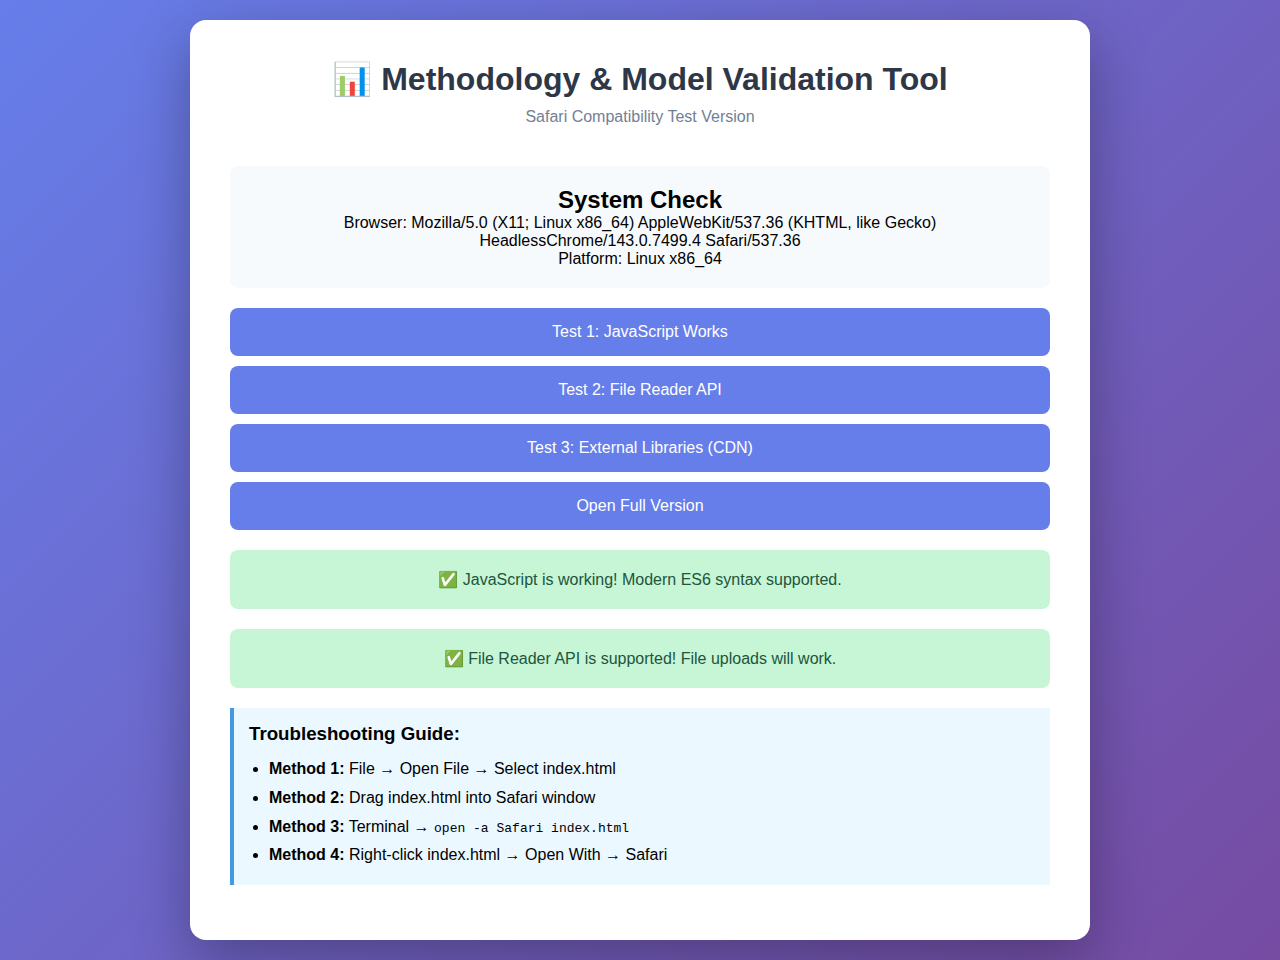
<file: index-simple.html>
<!DOCTYPE html>
<html lang="en">
<head>
    <meta charset="UTF-8">
    <meta name="viewport" content="width=device-width, initial-scale=1.0">
    <title>Methodology & Model Validation Tool</title>
    <style>
        * { margin: 0; padding: 0; box-sizing: border-box; }
        body {
            font-family: -apple-system, BlinkMacSystemFont, 'Segoe UI', Roboto, sans-serif;
            background: linear-gradient(135deg, #667eea 0%, #764ba2 100%);
            min-height: 100vh;
            padding: 20px;
        }
        .container {
            max-width: 900px;
            margin: 0 auto;
            background: white;
            border-radius: 16px;
            padding: 40px;
            box-shadow: 0 20px 60px rgba(0, 0, 0, 0.3);
        }
        h1 { color: #2d3748; text-align: center; margin-bottom: 10px; }
        .subtitle { color: #718096; text-align: center; margin-bottom: 40px; }
        .status {
            padding: 20px;
            background: #f7fafc;
            border-radius: 8px;
            margin: 20px 0;
            text-align: center;
        }
        .success { background: #c6f6d5; color: #22543d; }
        .error { background: #fed7d7; color: #742a2a; }
        .warning { background: #feebc8; color: #7c2d12; }
        button {
            display: block;
            width: 100%;
            padding: 15px;
            margin: 10px 0;
            background: #667eea;
            color: white;
            border: none;
            border-radius: 8px;
            font-size: 16px;
            cursor: pointer;
        }
        button:hover { background: #5568d3; }
        .info {
            padding: 15px;
            background: #ebf8ff;
            border-left: 4px solid #4299e1;
            margin: 15px 0;
        }
    </style>
</head>
<body>
    <div class="container">
        <h1>📊 Methodology & Model Validation Tool</h1>
        <p class="subtitle">Safari Compatibility Test Version</p>

        <div id="status" class="status">
            <h2>System Check</h2>
            <p id="browserInfo"></p>
        </div>

        <button onclick="testJavaScript()">Test 1: JavaScript Works</button>
        <button onclick="testFileReader()">Test 2: File Reader API</button>
        <button onclick="testExternalLibraries()">Test 3: External Libraries (CDN)</button>
        <button onclick="window.location.href='index.html'">Open Full Version</button>

        <div id="results"></div>

        <div class="info">
            <h3>Troubleshooting Guide:</h3>
            <ul style="margin-left: 20px; margin-top: 10px; line-height: 1.8;">
                <li><strong>Method 1:</strong> File → Open File → Select index.html</li>
                <li><strong>Method 2:</strong> Drag index.html into Safari window</li>
                <li><strong>Method 3:</strong> Terminal → <code>open -a Safari index.html</code></li>
                <li><strong>Method 4:</strong> Right-click index.html → Open With → Safari</li>
            </ul>
        </div>
    </div>

    <script>
        // Display browser info
        document.getElementById('browserInfo').innerHTML = `
            Browser: ${navigator.userAgent.includes('Safari') && !navigator.userAgent.includes('Chrome') ? 'Safari ✅' : navigator.userAgent}
            <br>Platform: ${navigator.platform}
        `;

        function showResult(message, type = 'success') {
            const div = document.createElement('div');
            div.className = `status ${type}`;
            div.innerHTML = message;
            document.getElementById('results').appendChild(div);
        }

        function testJavaScript() {
            try {
                const test = [1, 2, 3].map(x => x * 2);
                showResult('✅ JavaScript is working! Modern ES6 syntax supported.', 'success');
            } catch (e) {
                showResult('❌ JavaScript Error: ' + e.message, 'error');
            }
        }

        function testFileReader() {
            if (window.FileReader) {
                showResult('✅ File Reader API is supported! File uploads will work.', 'success');
            } else {
                showResult('❌ File Reader API not supported', 'error');
            }
        }

        function testExternalLibraries() {
            showResult('⏳ Loading external libraries (this requires internet)...', 'warning');

            // Test loading xlsx library
            const script1 = document.createElement('script');
            script1.src = 'https://cdnjs.cloudflare.com/ajax/libs/xlsx/0.18.5/xlsx.full.min.js';
            script1.onload = function() {
                showResult('✅ Excel parsing library (SheetJS) loaded successfully!', 'success');
            };
            script1.onerror = function() {
                showResult('❌ Could not load Excel parsing library. Check internet connection.', 'error');
            };
            document.head.appendChild(script1);

            // Test loading mammoth library
            const script2 = document.createElement('script');
            script2.src = 'https://cdnjs.cloudflare.com/ajax/libs/mammoth/1.6.0/mammoth.browser.min.js';
            script2.onload = function() {
                showResult('✅ Word document parsing library (Mammoth) loaded successfully!', 'success');
            };
            script2.onerror = function() {
                showResult('❌ Could not load Word document parsing library. Check internet connection.', 'error');
            };
            document.head.appendChild(script2);
        }

        // Auto-run basic tests
        setTimeout(() => {
            testJavaScript();
            testFileReader();
        }, 500);
    </script>
</body>
</html>
</file>
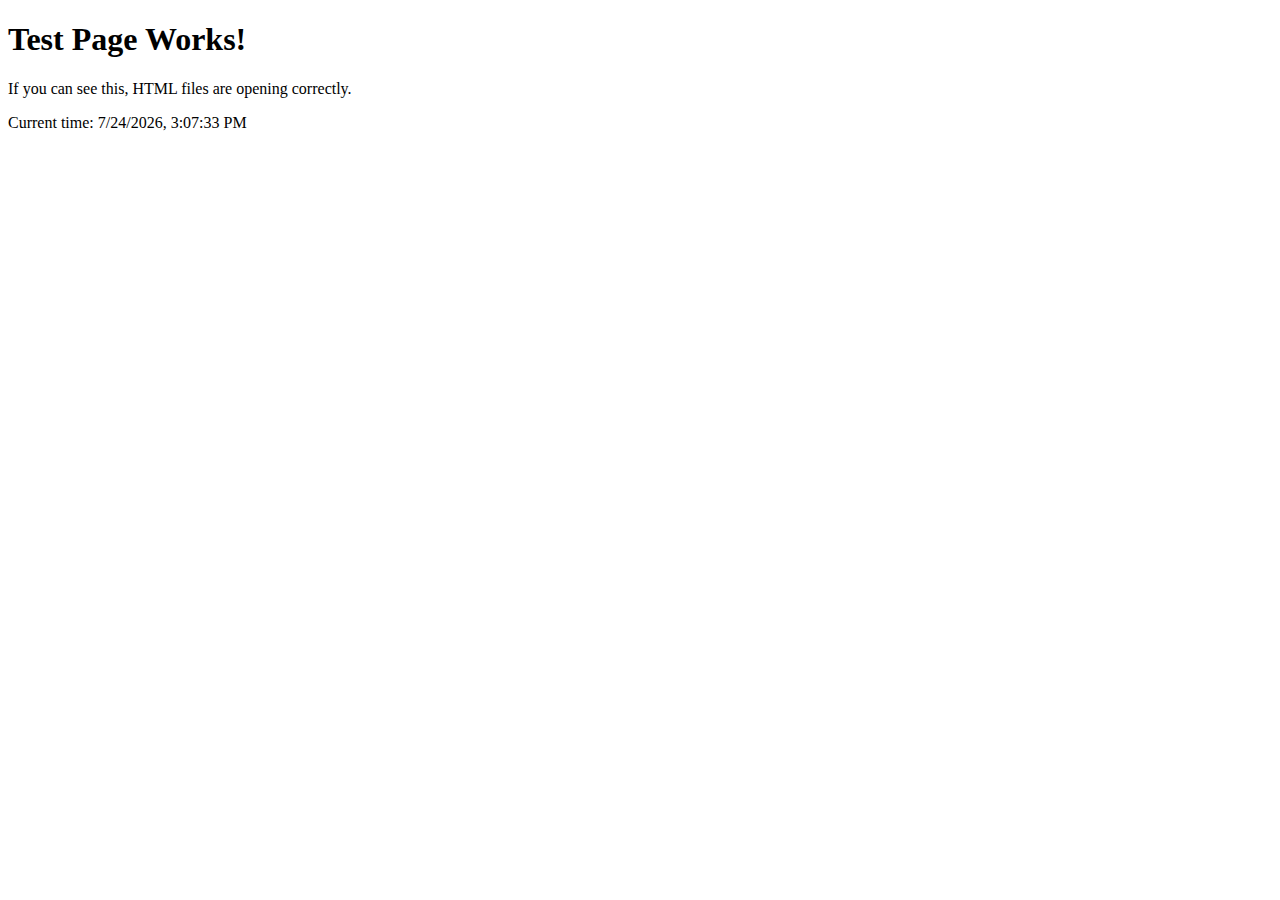
<file: test.html>
<!DOCTYPE html>
<html>
<head>
    <title>Test Page</title>
</head>
<body>
    <h1>Test Page Works!</h1>
    <p>If you can see this, HTML files are opening correctly.</p>
    <p>Current time: <span id="time"></span></p>
    <script>
        document.getElementById('time').textContent = new Date().toLocaleString();
        alert('JavaScript is working!');
    </script>
</body>
</html>
</file>
